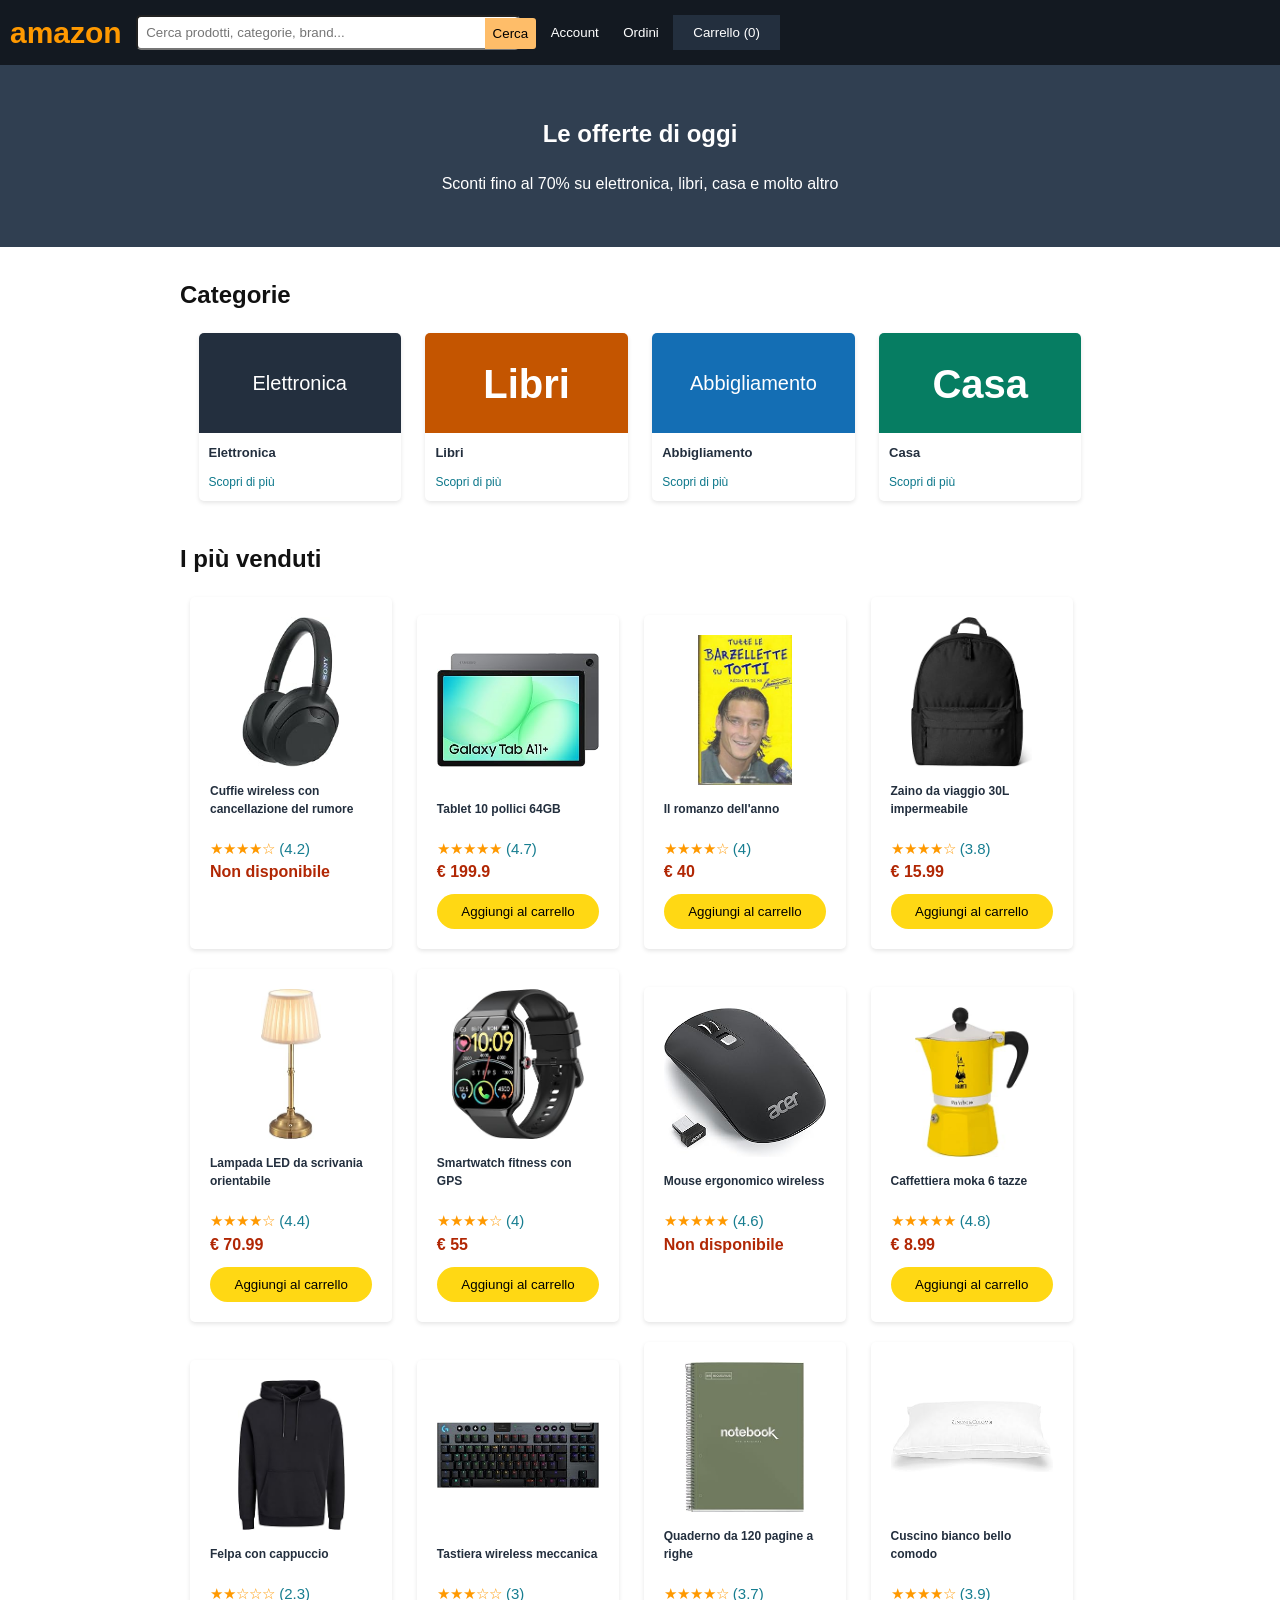
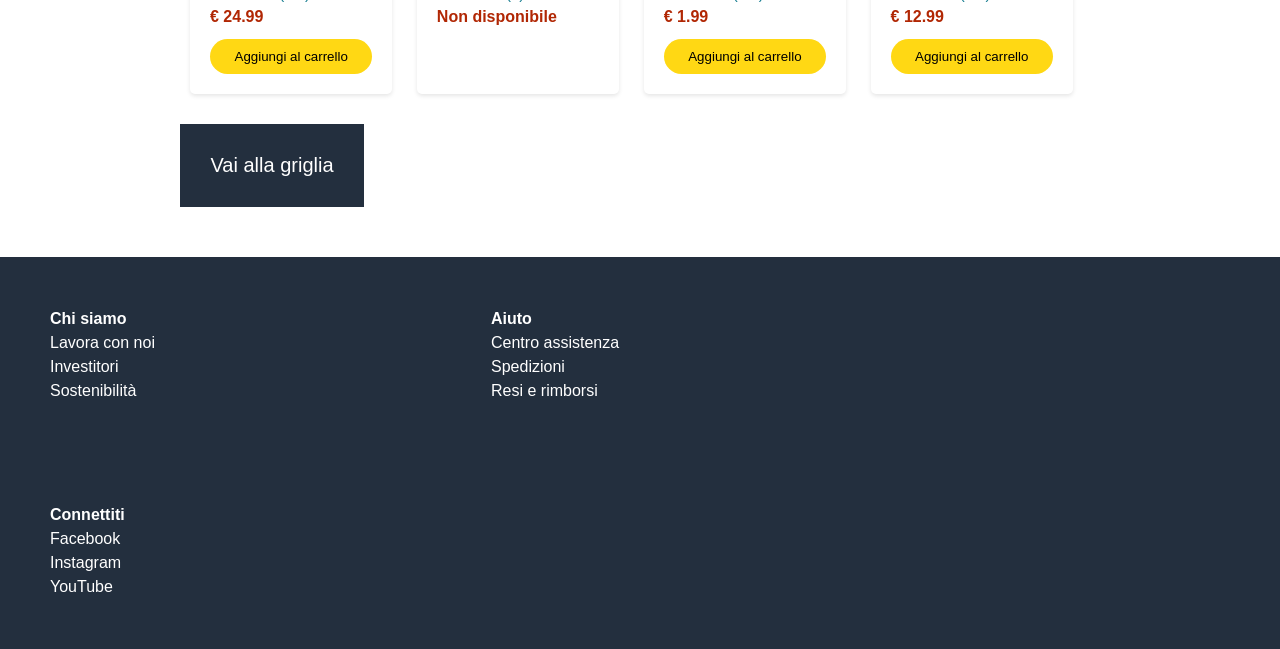
<file: index.html>
<!doctype html>
<html lang="it">
  <head>
    <meta charset="UTF-8" />
    <meta name="viewport" content="width=device-width, initial-scale=1.0" />
    <title>Amazon Homepage — Week Project</title>
    <link rel="stylesheet" href="assets/css/style.css" />
    <script type="module" src="assets/js/script.js"></script>
    <!-- <script type="module" src="assets/js/esercizi.js"></script> -->
  </head>
  <body>
    <header>
      <!-- Logo, barra di ricerca, link Account / Ordini / Carrello -->
      <div class="nav-bar">
        <div class="logo">
          <a href="index.html">amazon</a>
        </div>
        <input
          type="text"
          name="search"
          id="search"
          placeholder="Cerca prodotti, categorie, brand..."
        />
        <button class="search-btn" type="button">Cerca</button>
        <div class="nav-buttons">
          <button type="button">
            <a href="javascript:void(0)">Account</a>
          </button>
          <button type="button"><a href="javascript:void(0)">Ordini</a></button>
          <button type="button" class="cart">
            <a href="javascript:void(0)">Carrello (0)</a>
          </button>
        </div>
      </div>
    </header>

    <section class="hero">
      <h1>Le offerte di oggi</h1>
      <p>Sconti fino al 70% su elettronica, libri, casa e molto altro</p>
    </section>

    <main>
      <section class="categorie">
        <h2>Categorie</h2>
        <div class="card-categories">
          <div class="etn">
            <div class="title">Elettronica</div>
            <b>Elettronica</b>
            <a href="javascript:void(0)">Scopri di più</a>
          </div>
        </div>

        <div class="card-categories">
          <div class="book">
            <div class="title">Libri</div>
            <b>Libri</b>
            <a href="javascript:void(0)">Scopri di più</a>
          </div>
        </div>

        <div class="card-categories">
          <div class="outfit">
            <div class="title">Abbigliamento</div>
            <b>Abbigliamento</b>
            <a href="javascript:void(0)">Scopri di più</a>
          </div>
        </div>

        <div class="card-categories">
          <div class="house">
            <div class="title">Casa</div>
            <b>Casa</b>
            <a href="javascript:void(0)">Scopri di più</a>
          </div>
        </div>
      </section>

      <section class="prodotti">
        <!-- Griglia prodotti (Versione Base: HTML statico; Intermedia/Avanzata: generata da JS) -->
        <h2>I più venduti</h2>
        <div class="products-card"></div>
      </section>
      <a href="griglia.html"
        ><button type="button" class="btn-next">Vai alla griglia</button></a
      >
    </main>

    <footer>
      <div class="us">
        <b>Chi siamo</b>
        <ul>
          <li><a href="javascript:void(0)">Lavora con noi</a></li>
          <li><a href="javascript:void(0)">Investitori</a></li>
          <li><a href="javascript:void(0)">Sostenibilità</a></li>
        </ul>
      </div>

      <div class="help">
        <b>Aiuto</b>
        <ul>
          <li><a href="javascript:void(0)">Centro assistenza</a></li>
          <li><a href="javascript:void(0)">Spedizioni</a></li>
          <li><a href="javascript:void(0)">Resi e rimborsi</a></li>
        </ul>
      </div>

      <div class="connect">
        <b>Connettiti</b>
        <ul>
          <li><a href="javascript:void(0)">Facebook</a></li>
          <li><a href="javascript:void(0)">Instagram</a></li>
          <li><a href="javascript:void(0)">YouTube</a></li>
        </ul>
      </div>
    </footer>
  </body>
</html>
</file>
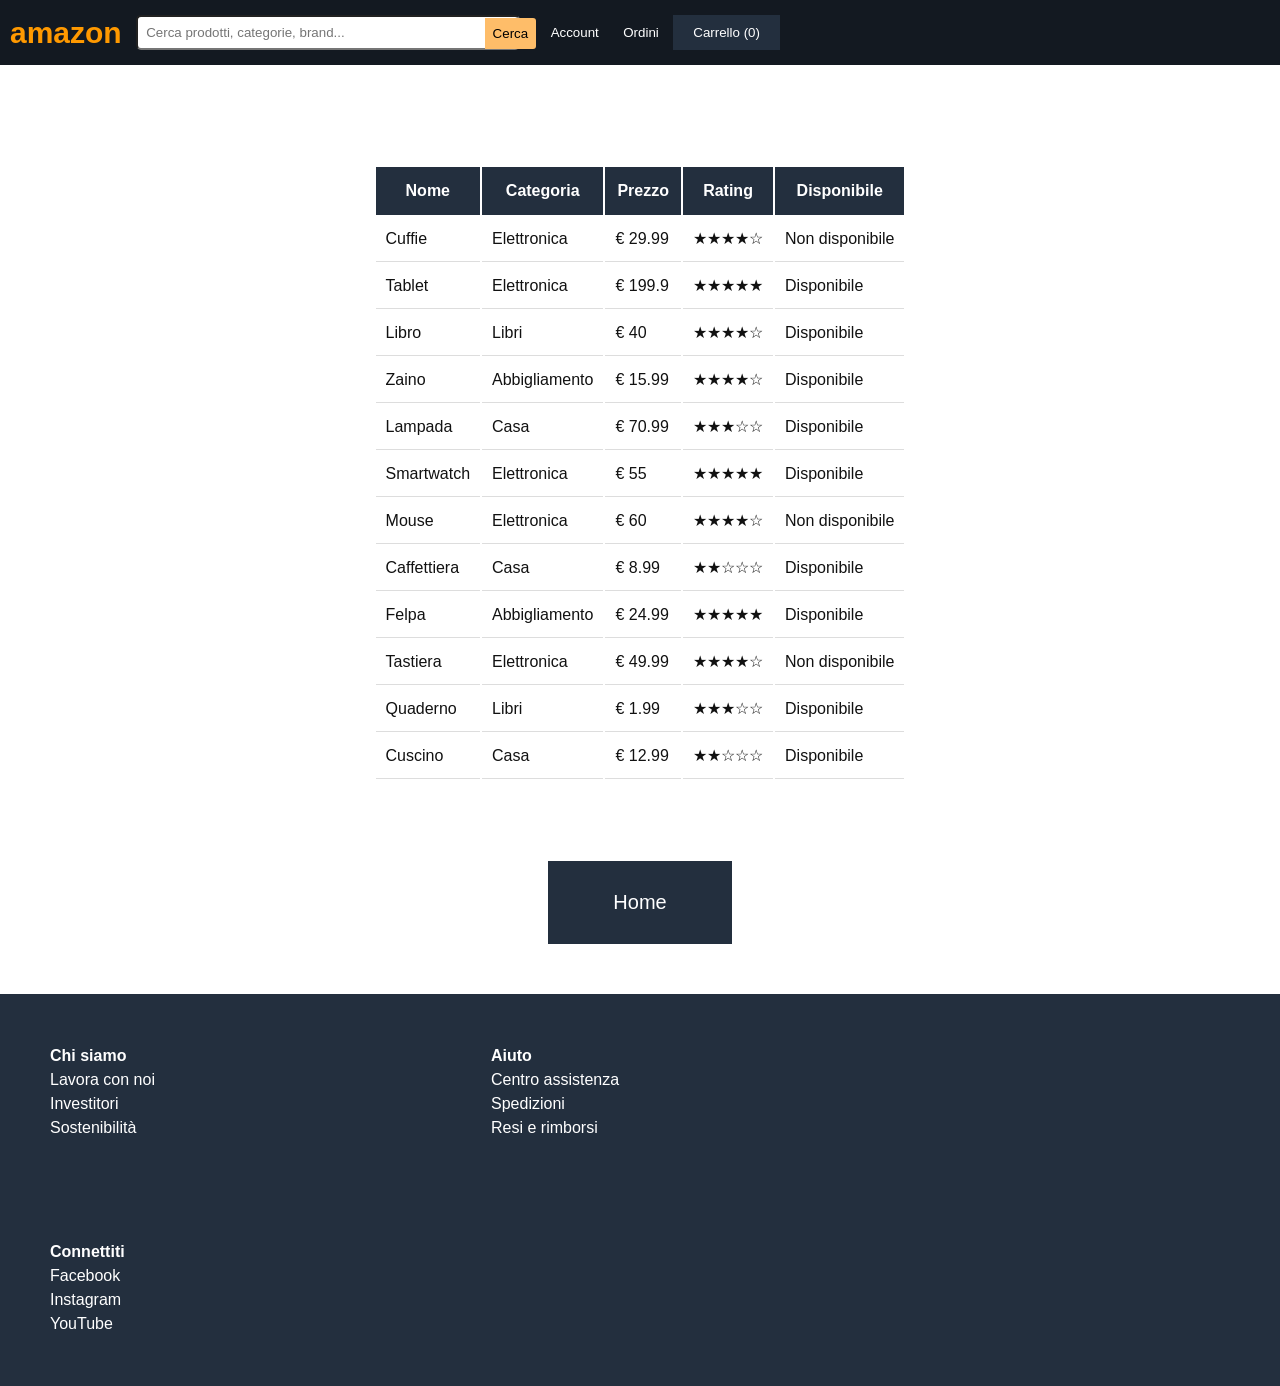
<file: griglia.html>
<!doctype html>
<html lang="it">
  <head>
    <meta charset="UTF-8" />
    <meta name="viewport" content="width=device-width, initial-scale=1.0" />
    <title>Amazon Homepage — Week Project</title>
    <link rel="stylesheet" href="assets/css/style.css" />
    <script type="module" src="assets/js/script2.js"></script>
    <!-- <script type="module" src="assets/js/esercizi.js"></script> -->
  </head>
  <body>
    <header>
      <!-- Logo, barra di ricerca, link Account / Ordini / Carrello -->
      <div class="nav-bar">
        <div class="logo">
          <a href="index.html">amazon</a>
        </div>
        <input
          type="text"
          name="search"
          id="search"
          placeholder="Cerca prodotti, categorie, brand..."
        />
        <button class="search-btn" type="button">Cerca</button>
        <div class="nav-buttons">
          <button type="button">
            <a href="javascript:void(0)">Account</a>
          </button>
          <button type="button"><a href="javascript:void(0)">Ordini</a></button>
          <button type="button" class="cart">
            <a href="javascript:void(0)">Carrello (0)</a>
          </button>
        </div>
      </div>
    </header>

    <main>
      <table class="table-products"></table>
      <a href="index.html"
        ><button type="button" class="btn-home">Home</button></a
      >
    </main>

    <footer>
      <div class="us">
        <b>Chi siamo</b>
        <ul>
          <li><a href="javascript:void(0)">Lavora con noi</a></li>
          <li><a href="javascript:void(0)">Investitori</a></li>
          <li><a href="javascript:void(0)">Sostenibilità</a></li>
        </ul>
      </div>

      <div class="help">
        <b>Aiuto</b>
        <ul>
          <li><a href="javascript:void(0)">Centro assistenza</a></li>
          <li><a href="javascript:void(0)">Spedizioni</a></li>
          <li><a href="javascript:void(0)">Resi e rimborsi</a></li>
        </ul>
      </div>

      <div class="connect">
        <b>Connettiti</b>
        <ul>
          <li><a href="javascript:void(0)">Facebook</a></li>
          <li><a href="javascript:void(0)">Instagram</a></li>
          <li><a href="javascript:void(0)">YouTube</a></li>
        </ul>
      </div>
    </footer>
  </body>
</html>
</file>
<file: assets/css/style.css>
/* CSS reset minimo */
* {
  margin: 0;
  padding: 0;
  box-sizing: border-box;
}

body {
  font-family:
    -apple-system, BlinkMacSystemFont, "Segoe UI", Roboto, Helvetica, Arial,
    sans-serif;
  line-height: 1.5;
  color: #111;
  background: #fff;
}

a {
  color: inherit;
  text-decoration: none;
}

button {
  font-family: inherit;
  cursor: pointer;
  border: none;
  background: none;
}

main {
  max-width: 920px;
  margin-inline: auto;
}

h2 {
  padding-top: 30px;
  padding-bottom: 10px;
  text-align: left;
}

header {
  position: sticky;
  top: 0;
  z-index: 1000;
}

/* Scrivi qui sotto i tuoi stili */

/* NAVBAR */

.nav-bar > * {
  display: inline-block;
  vertical-align: middle;
}

.nav-bar {
  background-color: #131921;
}

.logo {
  padding: 10px;
  color: #ff9900;
  font-weight: bold;
  font-size: 30px;
}

input {
  width: 30%;
  padding: 8px;
  border-radius: 5px;
}

.search-btn {
  margin-left: -40px;
  background-color: #febd69;
  margin-top: 2px;
  padding: 8px;
  border-radius: 0 3px 3px 0;
}

.nav-buttons a {
  padding: 10px;
  color: white;
}

.nav-buttons .cart {
  background-color: #232f3e;
  padding: 10px;
}

.nav-buttons .cart a:hover {
  text-decoration: underline;
}

/* END */

/* HERO */

.hero {
  width: 100%;
  padding: 4%;
  text-align: center;
  color: white;
  background-color: #303f51;
}

.hero h1 {
  padding-bottom: 20px;
}

/* END */

/* CATEGORIE */

.categorie {
  text-align: center;
}

.card-categories {
  position: relative;
  color: #232f3e;
  margin: 10px;
  display: inline-block;
  width: 22%;
  box-shadow: 0 2px 4px rgba(0, 0, 0, 0.1);
  border-radius: 5px;
}

.card-categories:hover {
  top: -5px;
}

.card-categories b {
  padding: 10px;
  display: block;
  text-align: left;
  font-size: 13px;
}

.card-categories a {
  color: #0d788b;
  padding-left: 10px;
  display: block;
  text-align: left;
  font-size: 12px;
  padding-bottom: 10px;
}

.title {
  height: 100px;
  font-size: 20px;
  padding-top: 17%;
  text-align: center;
  border-radius: 5px 5px 0 0;
  color: white;
}

.etn .title {
  background-color: #232f3e;
}

.book .title {
  background-color: #c45500;
}

.outfit .title {
  background-color: #146eb4;
}

.house .title {
  background-color: #067d62;
}

.categorie .card-categories:nth-of-type(even) .title {
  font-weight: bold;
  font-size: 40px;
  padding-top: 10%;
}

/* END */

/* + VENDUTI */

.card-products {
  color: #232f3e;
  margin: 10px;
  padding: 20px;
  display: inline-block;
  width: 22%;
  box-shadow: 0 2px 4px rgba(0, 0, 0, 0.1);
  border-radius: 5px;
}

.rating {
  padding-top: 20px;
  font-size: 15px;
}

.rating .stars {
  color: #ff9900;
}

.rating .medium {
  color: #167d90;
}

.description {
  padding-top: 15px;
  font-size: 12px;
  font-weight: bold;
}

.prod-img {
  width: 100%;
  height: 150px;
}

.prod-img img {
  width: 100%;
  height: 100%;
  object-fit: contain;
}

.price {
  color: #b12704;
  font-weight: bold;
  padding-bottom: 10px;
}

.add-cart {
  width: 100%;
  padding: 10px;
  border-radius: 20px;
  text-align: center;
  background-color: #ffd814;
}

.add-cart:hover {
  background-color: #f7ca00;
}

/* END */

/* BUTTON GRIGLIA - HOME */
.btn-next {
  margin-top: 20px;
  padding: 30px;
  width: 20%;
  text-align: center;
  background-color: #232f3e;
  color: white;
  font-size: 20px;
}

.btn-next:hover {
  text-decoration: underline;
}

/* FOOTER */

footer {
  margin-top: 50px;
  color: white;
  text-align: left;
  background-color: #232f3e;
}

footer div {
  padding: 50px;
  padding-right: 22%;
  display: inline-block;
}

footer ul {
  list-style: none;
}

/* TABELLA */

.table-products {
  margin: 0 auto;
  margin-top: 50px;
  margin-bottom: 30px;
  padding: 50px;
}

.table-products th {
  padding: 12px;
  background-color: #232f3e;
  color: white;
}

.table-products td {
  padding: 10px;
  border-bottom: 1px solid #ddd;
}

.table-products tbody tr:hover {
  background-color: #ffd814;
}

.btn-home {
  display: block;
  margin: 0 auto;
  padding: 30px;
  width: 20%;
  text-align: center;
  background-color: #232f3e;
  color: white;
  font-size: 20px;
}

.btn-home:hover {
  text-decoration: underline;
}
</file>
